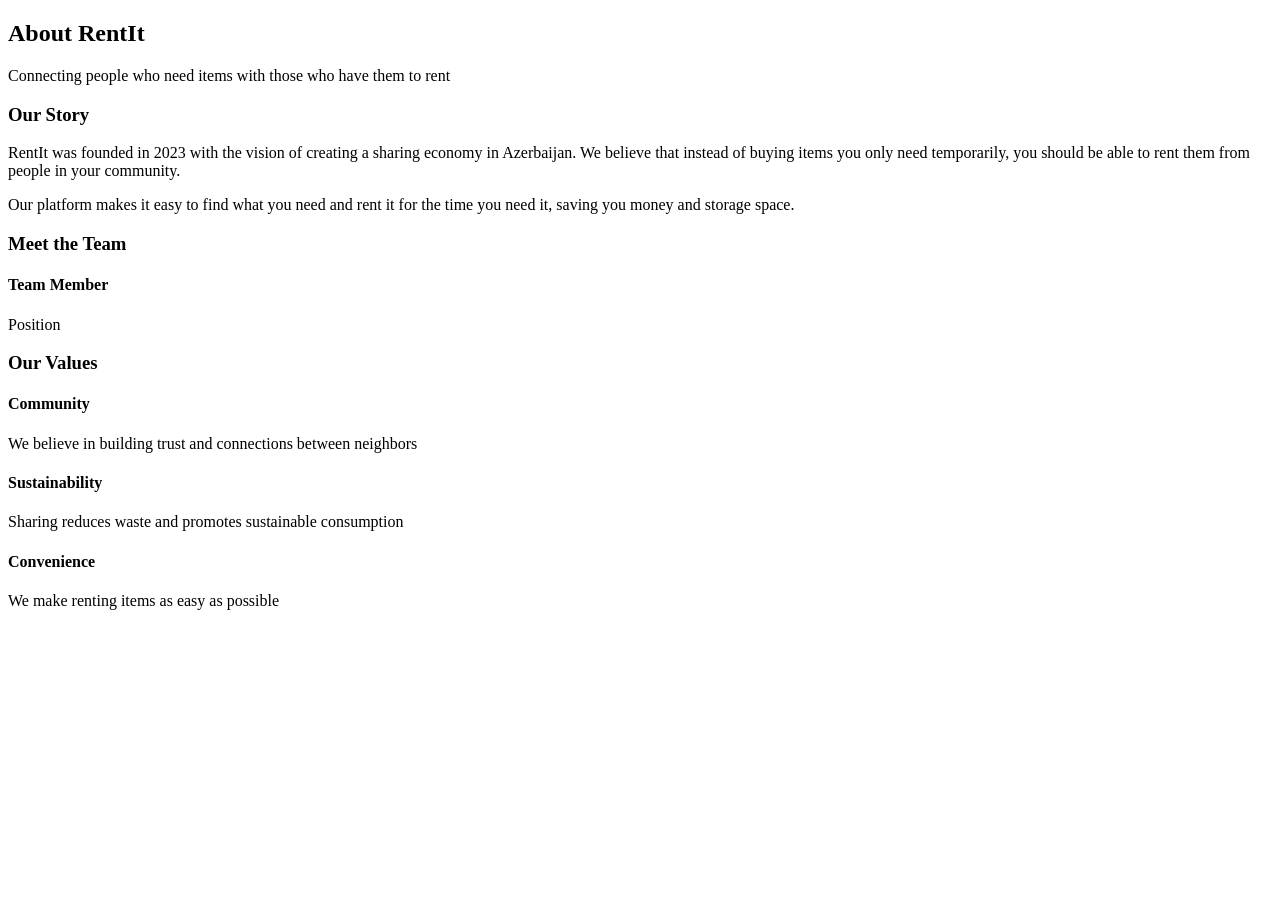
<file: about.html>
<!DOCTYPE html>
<html lang="en">
<head>
    <!-- Same head as index.html -->
    <title>About Us | RentIt</title>
</head>
<body>
    <!-- Same header as index.html -->

    <main class="about-page">
        <section class="about-hero">
            <h2>About RentIt</h2>
            <p>Connecting people who need items with those who have them to rent</p>
        </section>

        <section class="our-story">
            <h3>Our Story</h3>
            <p>RentIt was founded in 2023 with the vision of creating a sharing economy in Azerbaijan. We believe that instead of buying items you only need temporarily, you should be able to rent them from people in your community.</p>
            <p>Our platform makes it easy to find what you need and rent it for the time you need it, saving you money and storage space.</p>
        </section>

        <section class="team">
            <h3>Meet the Team</h3>
            <div class="team-members">
                <!-- PLACEHOLDER: You'll add your team info -->
                <div class="team-member">
                    <div class="member-photo"></div>
                    <h4>Team Member</h4>
                    <p>Position</p>
                </div>
                <!-- More team members -->
            </div>
        </section>

        <section class="values">
            <h3>Our Values</h3>
            <div class="values-grid">
                <div class="value-card">
                    <h4>Community</h4>
                    <p>We believe in building trust and connections between neighbors</p>
                </div>
                <div class="value-card">
                    <h4>Sustainability</h4>
                    <p>Sharing reduces waste and promotes sustainable consumption</p>
                </div>
                <div class="value-card">
                    <h4>Convenience</h4>
                    <p>We make renting items as easy as possible</p>
                </div>
            </div>
        </section>
    </main>

    <!-- Same footer as index.html -->
</body>
</html>
</file>
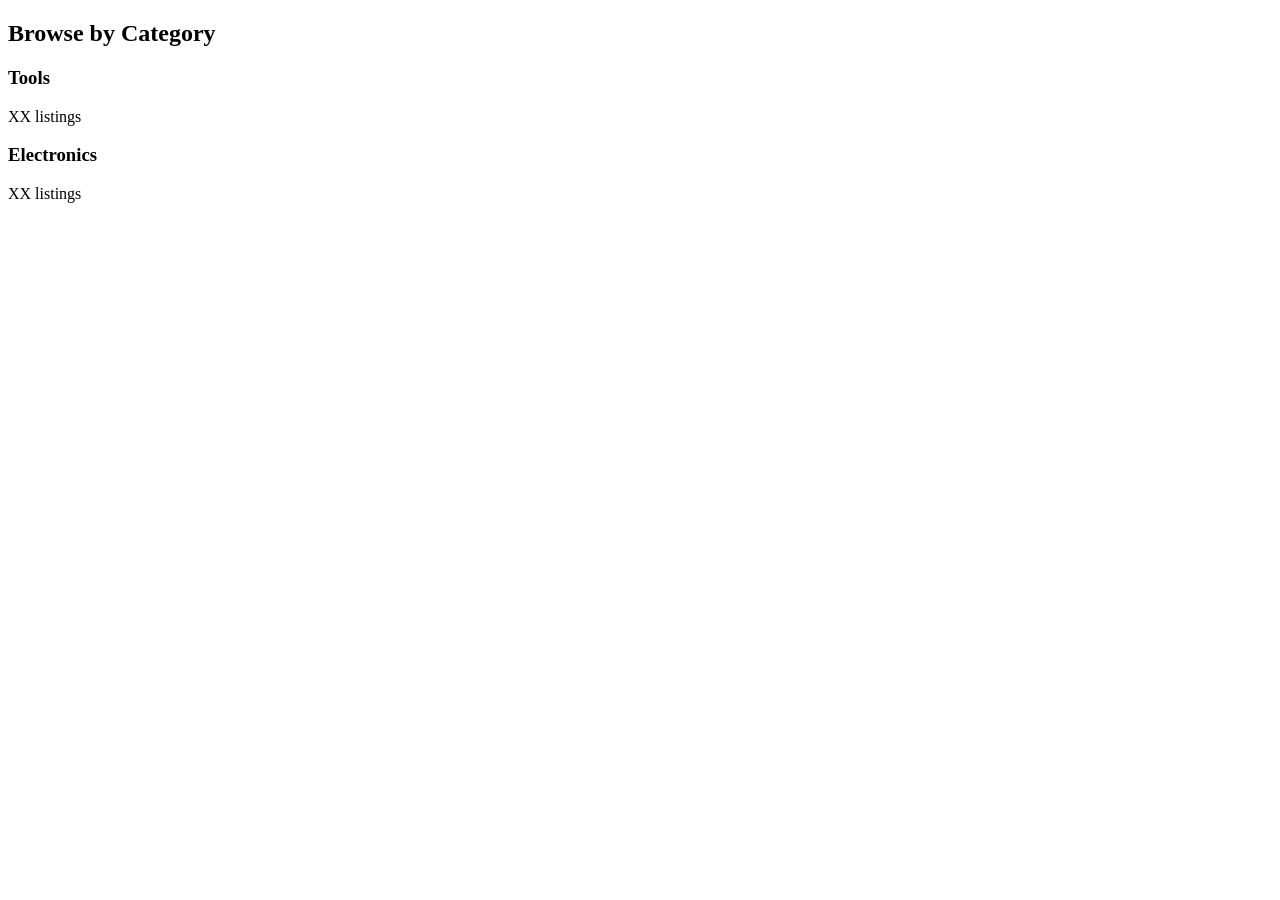
<file: categories.html>
<!DOCTYPE html>
<html lang="en">
<head>
    <!-- Same head as index.html -->
    <title>Categories | RentIt</title>
</head>
<body>
    <!-- Same header as index.html -->

    <main class="categories-page">
        <h2>Browse by Category</h2>
        
        <div class="categories-grid">
            <!-- PLACEHOLDER: You'll add your categories -->
            <div class="category-card">
                <div class="category-image"></div>
                <div class="category-info">
                    <h3>Tools</h3>
                    <p>XX listings</p>
                </div>
            </div>
            <div class="category-card">
                <div class="category-image"></div>
                <div class="category-info">
                    <h3>Electronics</h3>
                    <p>XX listings</p>
                </div>
            </div>
            <!-- More categories -->
        </div>
    </main>

    <!-- Same footer as index.html -->
</body>
</html>
</file>
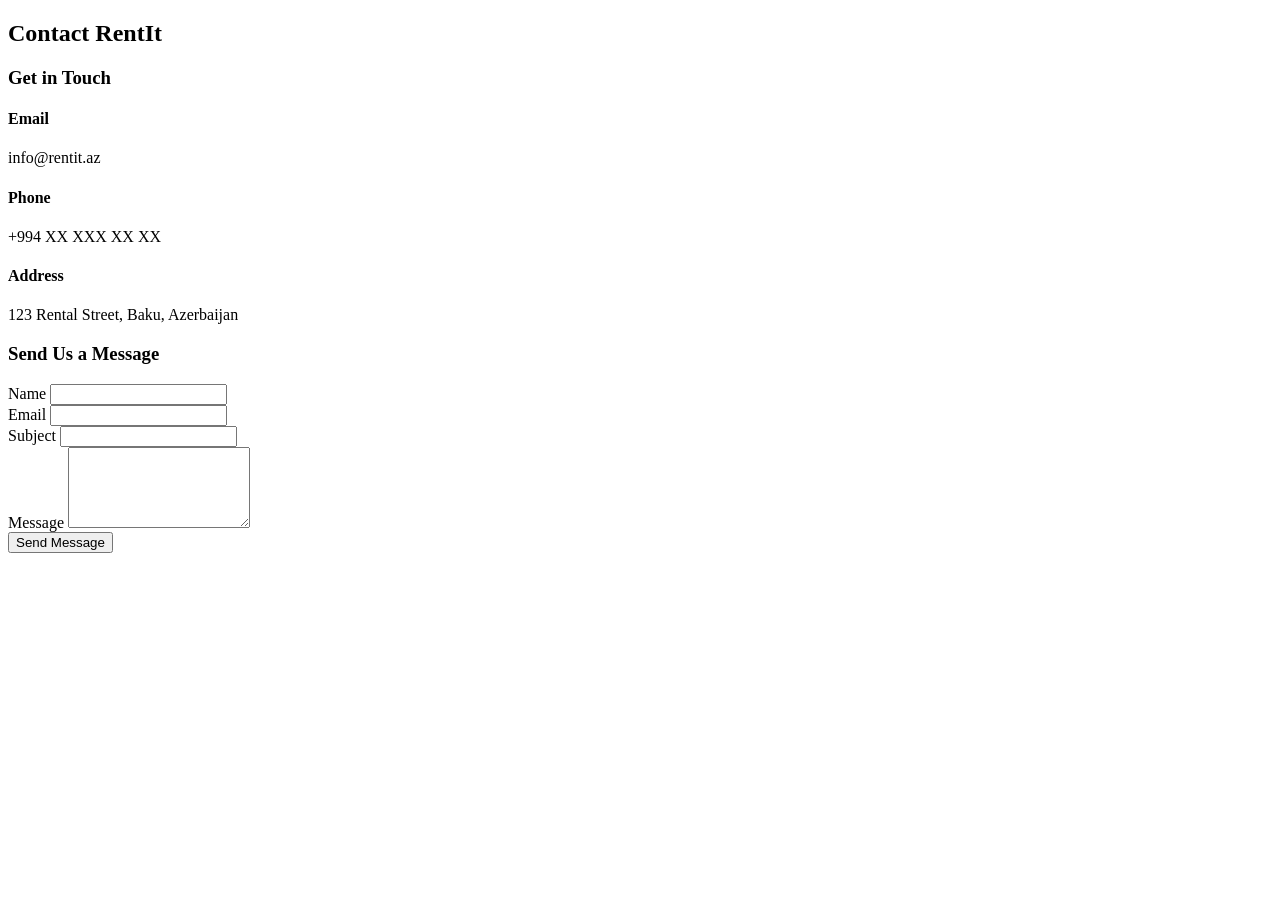
<file: contact.html>
<!DOCTYPE html>
<html lang="en">
<head>
    <!-- Same head as index.html -->
    <title>Contact Us | RentIt</title>
</head>
<body>
    <!-- Same header as index.html -->

    <main class="contact-page">
        <h2>Contact RentIt</h2>
        
        <div class="contact-container">
            <div class="contact-info">
                <h3>Get in Touch</h3>
                <!-- PLACEHOLDER: You'll add your contact info -->
                <div class="info-item">
                    <h4>Email</h4>
                    <p>info@rentit.az</p>
                </div>
                <div class="info-item">
                    <h4>Phone</h4>
                    <p>+994 XX XXX XX XX</p>
                </div>
                <div class="info-item">
                    <h4>Address</h4>
                    <p>123 Rental Street, Baku, Azerbaijan</p>
                </div>
            </div>

            <div class="contact-form">
                <h3>Send Us a Message</h3>
                <form>
                    <div class="form-group">
                        <label for="name">Name</label>
                        <input type="text" id="name" required>
                    </div>
                    <div class="form-group">
                        <label for="email">Email</label>
                        <input type="email" id="email" required>
                    </div>
                    <div class="form-group">
                        <label for="subject">Subject</label>
                        <input type="text" id="subject">
                    </div>
                    <div class="form-group">
                        <label for="message">Message</label>
                        <textarea id="message" rows="5" required></textarea>
                    </div>
                    <button type="submit">Send Message</button>
                </form>
            </div>
        </div>
    </main>

    <!-- Same footer as index.html -->
</body>
</html>
</file>
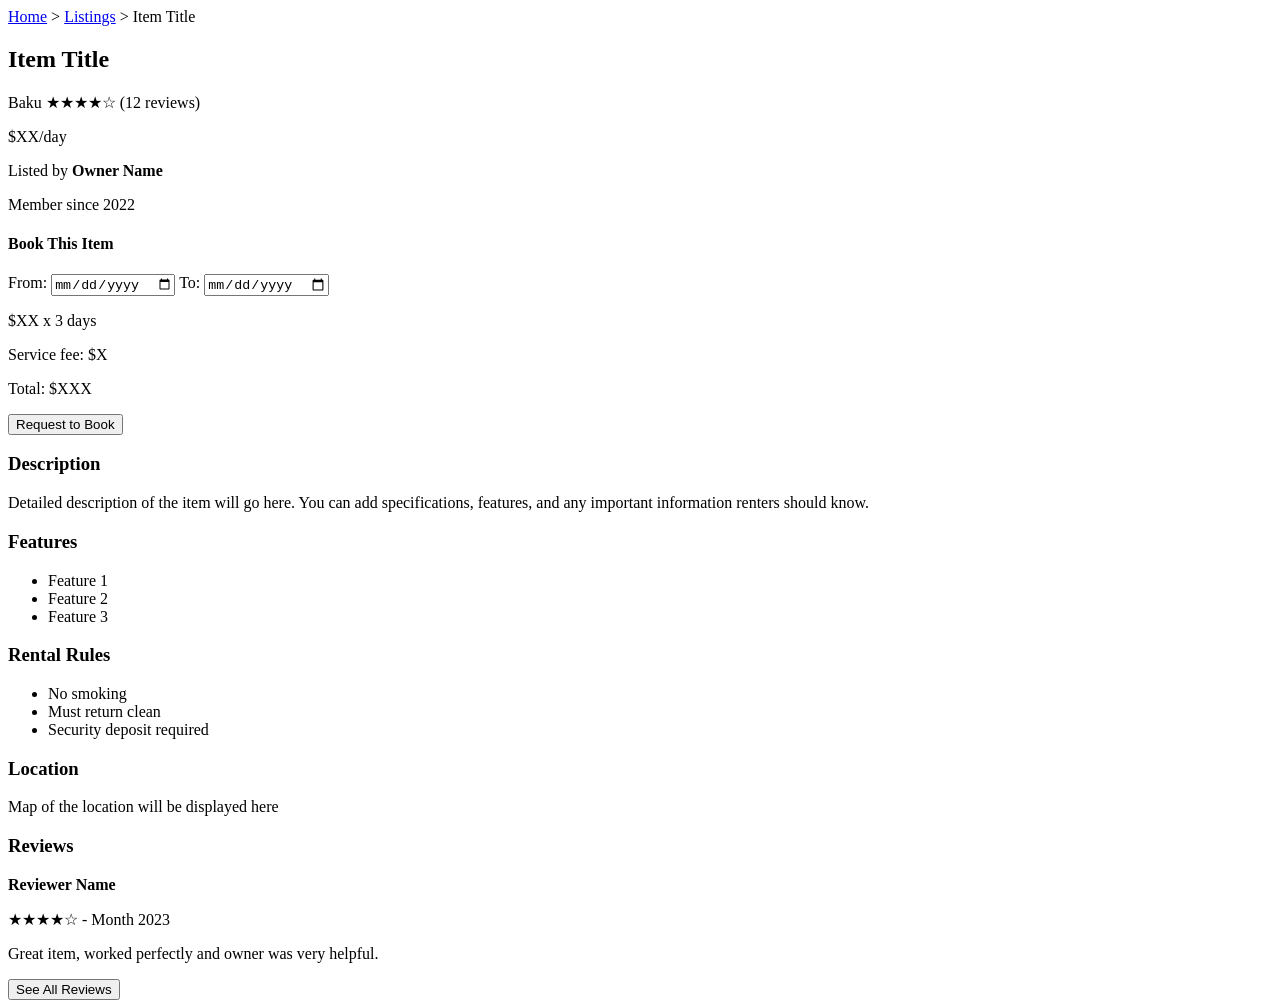
<file: listing-detail.html>
<!DOCTYPE html>
<html lang="en">
<head>
    <!-- Same head as index.html -->
    <title>Item Details | RentIt</title>
</head>
<body>
    <!-- Same header as index.html -->

    <main class="listing-detail-page">
        <div class="breadcrumbs">
            <a href="index.html">Home</a> > 
            <a href="listings.html">Listings</a> > 
            <span>Item Title</span>
        </div>

        <div class="listing-main">
            <div class="listing-gallery">
                <!-- Main image -->
                <div class="main-image"></div>
                <!-- Thumbnails -->
                <div class="thumbnails">
                    <div class="thumbnail"></div>
                    <div class="thumbnail"></div>
                    <div class="thumbnail"></div>
                </div>
            </div>

            <div class="listing-info">
                <h2>Item Title</h2>
                <div class="meta">
                    <span class="location">Baku</span>
                    <span class="rating">★★★★☆ (12 reviews)</span>
                </div>
                <p class="price">$XX/day</p>
                <div class="owner-info">
                    <div class="owner-avatar"></div>
                    <div>
                        <p>Listed by <strong>Owner Name</strong></p>
                        <p>Member since 2022</p>
                    </div>
                </div>

                <div class="booking-widget">
                    <h4>Book This Item</h4>
                    <div class="date-picker">
                        <label>From:</label>
                        <input type="date">
                        <label>To:</label>
                        <input type="date">
                    </div>
                    <div class="price-summary">
                        <p>$XX x 3 days</p>
                        <p>Service fee: $X</p>
                        <p class="total">Total: $XXX</p>
                    </div>
                    <button class="book-now-btn">Request to Book</button>
                </div>
            </div>
        </div>

        <div class="listing-details">
            <div class="details-section">
                <h3>Description</h3>
                <p>Detailed description of the item will go here. You can add specifications, features, and any important information renters should know.</p>
            </div>

            <div class="details-section">
                <h3>Features</h3>
                <ul class="features-list">
                    <li>Feature 1</li>
                    <li>Feature 2</li>
                    <li>Feature 3</li>
                </ul>
            </div>

            <div class="details-section">
                <h3>Rental Rules</h3>
                <ul class="rules-list">
                    <li>No smoking</li>
                    <li>Must return clean</li>
                    <li>Security deposit required</li>
                </ul>
            </div>

            <div class="details-section">
                <h3>Location</h3>
                <div class="map-placeholder">
                    <!-- PLACEHOLDER: Map will go here -->
                    <p>Map of the location will be displayed here</p>
                </div>
            </div>

            <div class="details-section">
                <h3>Reviews</h3>
                <div class="review">
                    <div class="reviewer-info">
                        <div class="reviewer-avatar"></div>
                        <div>
                            <p><strong>Reviewer Name</strong></p>
                            <p>★★★★☆ - Month 2023</p>
                        </div>
                    </div>
                    <p class="review-text">Great item, worked perfectly and owner was very helpful.</p>
                </div>
                <!-- More reviews -->
                <button class="see-all-reviews">See All Reviews</button>
            </div>
        </div>
    </main>

    <!-- Same footer as index.html -->
</body>
</html>
</file>
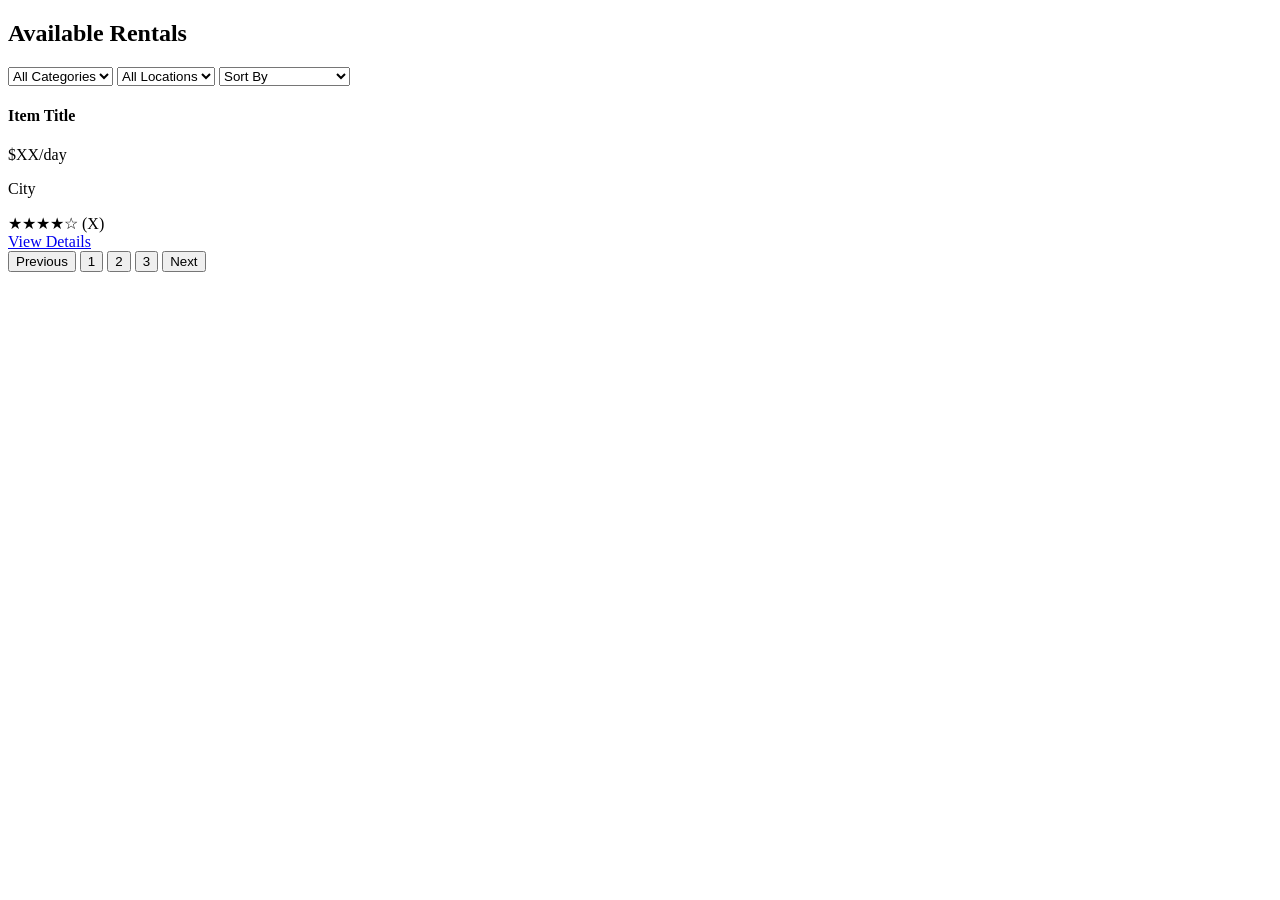
<file: listings.html>
<!DOCTYPE html>
<html lang="en">
<head>
    <!-- Same head as index.html -->
    <title>Browse Rentals | RentIt</title>
</head>
<body>
    <!-- Same header as index.html -->

    <main class="listings-page">
        <div class="listings-header">
            <h2>Available Rentals</h2>
            <div class="filter-options">
                <select>
                    <option>All Categories</option>
                    <option>Tools</option>
                    <option>Electronics</option>
                    <!-- More options -->
                </select>
                <select>
                    <option>All Locations</option>
                    <option>Baku</option>
                    <option>Ganja</option>
                    <!-- More options -->
                </select>
                <select>
                    <option>Sort By</option>
                    <option>Price: Low to High</option>
                    <option>Price: High to Low</option>
                    <option>Most Popular</option>
                </select>
            </div>
        </div>

        <div class="listings-container">
            <!-- PLACEHOLDER: You'll add your listings -->
            <div class="listing-card">
                <div class="listing-image"></div>
                <div class="listing-details">
                    <h4>Item Title</h4>
                    <p class="price">$XX/day</p>
                    <p class="location">City</p>
                    <div class="rating">★★★★☆ (X)</div>
                    <a href="listing-detail.html" class="view-btn">View Details</a>
                </div>
            </div>
            <!-- Repeat multiple listing cards -->
        </div>

        <div class="pagination">
            <button>Previous</button>
            <button class="active">1</button>
            <button>2</button>
            <button>3</button>
            <button>Next</button>
        </div>
    </main>

    <!-- Same footer as index.html -->
</body>
</html>
</file>
